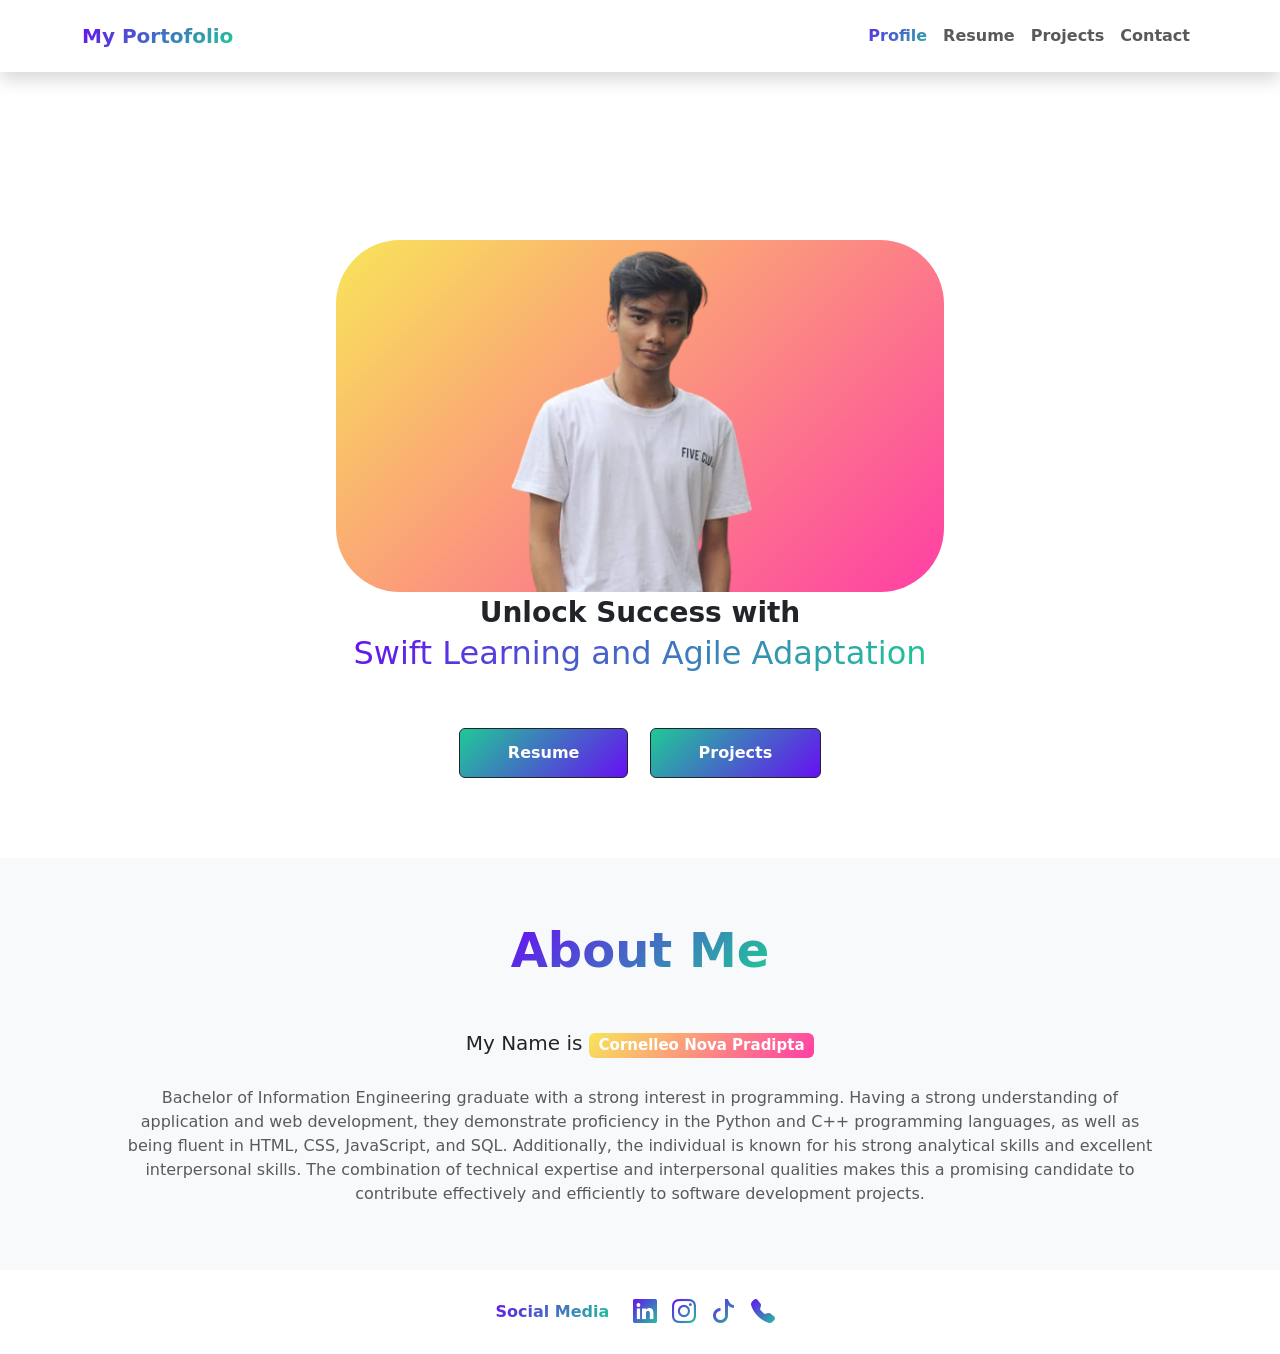
<file: index.html>
<!DOCTYPE html>
<html lang="en">

<head>
  <!-- Required meta tags -->
  <meta charset="utf-8" />
  <meta name="viewport" content="width=device-width, initial-scale=1" />

  <!-- Bootstrap CSS -->
  <link href="https://cdn.jsdelivr.net/npm/bootstrap@5.0.2/dist/css/bootstrap.min.css" rel="stylesheet"
    integrity="sha384-EVSTQN3/azprG1Anm3QDgpJLIm9Nao0Yz1ztcQTwFspd3yD65VohhpuuCOmLASjC" crossorigin="anonymous" />
  <link
    href="https://fonts.googleapis.com/css2?family=Plus+Jakarta+Sans:wght@100;200;300;400;500;600;700;800;900&amp;display=swap"
    rel="stylesheet" />
  <!-- Bootstrap icons-->
  <link href="https://cdn.jsdelivr.net/npm/bootstrap-icons@1.8.1/font/bootstrap-icons.css" rel="stylesheet" />
  <!-- Core theme CSS (includes Bootstrap)-->
  <!-- Tambahkan Bootstrap JS dan Popper.js (diperlukan untuk popover Bootstrap) -->
  <script src="https://code.jquery.com/jquery-3.5.1.slim.min.js"></script>
  <script src="https://cdn.jsdelivr.net/npm/@popperjs/core@2.9.3/dist/umd/popper.min.js"></script>
  <script src="https://stackpath.bootstrapcdn.com/bootstrap/4.5.2/js/bootstrap.min.js"></script>
  <!-- My AOS -->
  <link href="https://unpkg.com/aos@2.3.1/dist/aos.css" rel="stylesheet">

  <!--My CSS-->
  <link rel="stylesheet" href="style.css" />

  <title>My Portofolio | Cornelleo Nova Pradipta</title>
</head>

<body>
  <main class="flex-shrink-0 ">
    <!--Navbar-->
    <nav class="navbar navbar-expand-lg navbar-light bg-white py-3 shadow fixed-top">
      <div class="container">
        <a class="navbar-brand " href="index.html"><span class="fw-bolder text-gradient">My Portofolio</span></a>
        <button class="navbar-toggler" type="button" data-bs-toggle="collapse" data-bs-target="#navbarNav"
          aria-controls="navbarNav" aria-expanded="false" aria-label="Toggle navigation">
          <span class="navbar-toggler-icon"></span>
        </button>
        <div class="collapse navbar-collapse" id="navbarNav">
          <ul class="navbar-nav ms-auto">
            <li class="nav-item">
              <a class="nav-link active text-gradient fw-bold" aria-current="page" href="index.html">Profile</a>
            </li>
            <li class="nav-item">
              <a class="nav-link fw-bold" href="resume.html">Resume</a>
            </li>
            <li class="nav-item">
              <a class="nav-link fw-bold" href="Project.html">Projects</a>
            </li>
            <li class="nav-item">
              <a class="nav-link fw-bold" href="#">Contact</a>
            </li>
          </ul>
        </div>
      </div>
    </nav>
    <!-- Akhir Navbar-->

    <!--Jumbotron-->
    <section class="jumbotron text-center">
      <div class="col-xxl-12">
        <div class="d-flex justify-content-center mt-5 mt-xxl-0" >
          <div class="profile bg-gradient-primary-to-secondary" >
            <!-- TIP: For best results, use a photo with a transparent background like the demo example below-->
            <!-- Watch a tutorial on how to do this on YouTube (link)-->
            <img class="profile-img" src="img/CNP2.png" alt="profile"  />
            <a href="resume.html" class="btn btn-outline-info bg-gradient-secondary-to-third text-white btn-profile">Show Detail Profile</a>
              <div class=" dots-1 ">
                <!-- SVG Dots-->
                <svg version=" 1.1" xmlns="http://www.w3.org/2000/svg" xmlns:xlink="http://www.w3.org/1999/xlink"
              x="0px" y="0px" viewBox="0 0 191.6 1215.4" style="enable-background: new 0 0 191.6 1215.4"
              xml:space="preserve">
            <g transform="translate(0.000000,1280.000000) scale(0.100000,-0.100000)">
              <path
                d="M227.7,7668.6c-105-35-200-141-222-248c-43-206,163-412,369-369c155,32,275,190,260,339c-11,105-90,213-190,262        C383.7,7681.6,289.7,7688.6,227.7,7668.6z">
              </path>
              <path
                d="M1507.7,7668.6c-105-35-200-141-222-248c-43-206,163-412,369-369c155,32,275,190,260,339c-11,105-90,213-190,262        C1663.7,7681.6,1569.7,7688.6,1507.7,7668.6z">
              </path>
              <path
                d="M227.7,6388.6c-105-35-200-141-222-248c-43-206,163-412,369-369c155,32,275,190,260,339c-11,105-90,213-190,262        C383.7,6401.6,289.7,6408.6,227.7,6388.6z">
              </path>
              <path
                d="M1507.7,6388.6c-105-35-200-141-222-248c-43-206,163-412,369-369c155,32,275,190,260,339c-11,105-90,213-190,262        C1663.7,6401.6,1569.7,6408.6,1507.7,6388.6z">
              </path>
              <path
                d="M227.7,5108.6c-105-35-200-141-222-248c-43-206,163-412,369-369c155,32,275,190,260,339c-11,105-90,213-190,262        C383.7,5121.6,289.7,5128.6,227.7,5108.6z">
              </path>
              <path
                d="M1507.7,5108.6c-105-35-200-141-222-248c-43-206,163-412,369-369c155,32,275,190,260,339c-11,105-90,213-190,262        C1663.7,5121.6,1569.7,5128.6,1507.7,5108.6z">
              </path>
              <path
                d="M227.7,3828.6c-105-35-200-141-222-248c-43-206,163-412,369-369c155,32,275,190,260,339c-11,105-90,213-190,262        C383.7,3841.6,289.7,3848.6,227.7,3828.6z">
              </path>
              <path
                d="M1507.7,3828.6c-105-35-200-141-222-248c-43-206,163-412,369-369c155,32,275,190,260,339c-11,105-90,213-190,262        C1663.7,3841.6,1569.7,3848.6,1507.7,3828.6z">
              </path>
              <path
                d="M227.7,2548.6c-105-35-200-141-222-248c-43-206,163-412,369-369c155,32,275,190,260,339c-11,105-90,213-190,262        C383.7,2561.6,289.7,2568.6,227.7,2548.6z">
              </path>
              <path
                d="M1507.7,2548.6c-105-35-200-141-222-248c-43-206,163-412,369-369c155,32,275,190,260,339c-11,105-90,213-190,262        C1663.7,2561.6,1569.7,2568.6,1507.7,2548.6z">
              </path>
              <path
                d="M227.7,1268.6c-105-35-200-141-222-248c-43-206,163-412,369-369c155,32,275,190,260,339c-11,105-90,213-190,262        C383.7,1281.6,289.7,1288.6,227.7,1268.6z">
              </path>
            </g>
                </svg>
            <!-- END of SVG dots-->
          </div>
          <div class="dots-3">
            <!-- SVG Dots-->
            <svg version="1.1" xmlns="http://www.w3.org/2000/svg" xmlns:xlink="http://www.w3.org/1999/xlink" x="0px"
              y="0px" viewBox="0 0 191.6 1215.4" style="enable-background: new 0 0 191.6 1215.4" xml:space="preserve">
              <g transform="translate(0.000000,1280.000000) scale(0.100000,-0.100000)">
                <path
                  d="M1507.7,11508.6c-151-50-253-216-222-362c25-119,136-230,254-255c194-41,395,142,375,339c-11,105-90,213-190,262        C1663.7,11521.6,1569.7,11528.6,1507.7,11508.6z">
                </path>
                <path
                  d="M227.7,10228.6c-105-35-200-141-222-248c-43-206,163-412,369-369c155,32,275,190,260,339c-11,105-90,213-190,262        C383.7,10241.6,289.7,10248.6,227.7,10228.6z">
                </path>
                <path
                  d="M1507.7,10228.6c-105-35-200-141-222-248c-43-206,163-412,369-369c155,32,275,190,260,339c-11,105-90,213-190,262        C1663.7,10241.6,1569.7,10248.6,1507.7,10228.6z">
                </path>
                <path
                  d="M227.7,8948.6c-105-35-200-141-222-248c-43-206,163-412,369-369c155,32,275,190,260,339c-11,105-90,213-190,262        C383.7,8961.6,289.7,8968.6,227.7,8948.6z">
                </path>
                <path
                  d="M1507.7,8948.6c-105-35-200-141-222-248c-43-206,163-412,369-369c155,32,275,190,260,339c-11,105-90,213-190,262        C1663.7,8961.6,1569.7,8968.6,1507.7,8948.6z">
                </path>
                <path
                  d="M227.7,7668.6c-105-35-200-141-222-248c-43-206,163-412,369-369c155,32,275,190,260,339c-11,105-90,213-190,262        C383.7,7681.6,289.7,7688.6,227.7,7668.6z">
                </path>
                <path
                  d="M1507.7,7668.6c-105-35-200-141-222-248c-43-206,163-412,369-369c155,32,275,190,260,339c-11,105-90,213-190,262        C1663.7,7681.6,1569.7,7688.6,1507.7,7668.6z">
                </path>
                <path
                  d="M227.7,6388.6c-105-35-200-141-222-248c-43-206,163-412,369-369c155,32,275,190,260,339c-11,105-90,213-190,262        C383.7,6401.6,289.7,6408.6,227.7,6388.6z">
                </path>
                <path
                  d="M1507.7,6388.6c-105-35-200-141-222-248c-43-206,163-412,369-369c155,32,275,190,260,339c-11,105-90,213-190,262        C1663.7,6401.6,1569.7,6408.6,1507.7,6388.6z">
                </path>
                <path
                  d="M227.7,5108.6c-105-35-200-141-222-248c-43-206,163-412,369-369c155,32,275,190,260,339c-11,105-90,213-190,262        C383.7,5121.6,289.7,5128.6,227.7,5108.6z">
                </path>
                <path
                  d="M1507.7,5108.6c-105-35-200-141-222-248c-43-206,163-412,369-369c155,32,275,190,260,339c-11,105-90,213-190,262        C1663.7,5121.6,1569.7,5128.6,1507.7,5108.6z">
                </path>
              </g>
            </svg>
            <!-- END of SVG dots-->
          </div>
          <!-- END of SVG dots-->
        </div> 
      </div>
      </div>
      <div class="container px-5 pb-5 ">
        <!-- <div class="badge bg-gradient-primary-to-secondary text-white mb-4  ">
          <div class="text-uppercase">Software Developer &middot; Video Editing &middot; </div>
          <div class="text-uppercase"> Design Graphic &middot; Content Moderator</div>
        </div> -->
        <div class="fs-3 fw-light fw-bold">Unlock Success with</div>
        <div class="text-center">
          <h2 class="text-center"><span class="text-gradient d-inline">
              Swift Learning and Agile Adaptation</span></h2>
        </div>
      </div>
      <div class="text-center">
        <a class="btn btn-outline-dark btn-lg px-5 py-3 me-sm-3 fs-6 fw-bolder badge bg-gradient-secondary-to-third text-white"
          href="resume.html">Resume</a>
        <a class="btn btn-outline-dark btn-lg px-5 py-3 fs-6 fw-bolder badge bg-gradient-secondary-to-third text-white"
          href="project.html">Projects</a>
      </div>

    </section>
    <!-- Akhir Jumbotron-->

    <!-- About Me-->
    <section class="bg-light py-5">
      <div class="container px-5" data-aos-delay="100">
        <div class="row gx-5 justify-content-center">
          <div class="col-xxl-8">
            <div class="text-center my-3">
              <h2 class="display-5 fw-bolder" >
                <span class="text-gradient d-inline" >About Me</span>
              </h2>
              <p class="lead fw-light mb-1 my-5"><span class="">My Name is</span>
                <span class="badge bg-gradient-primary-to-secondary text-white mb-4">Cornelleo Nova Pradipta</span>
              </p>
              <p class="text-muted">
                Bachelor of Information Engineering graduate with a strong interest in programming.
                Having a strong understanding of application and web development, they demonstrate proficiency in
                the Python and C++ programming languages, as well as being fluent in HTML, CSS, JavaScript, and SQL.
                Additionally, the individual is known for his strong analytical skills and excellent interpersonal
                skills.
                The combination of technical expertise and interpersonal qualities makes this a promising candidate to
                contribute
                effectively and efficiently to software development projects.
              </p>
            </div>
          </div>
        </div>
      </div>
    </section>
    <!-- Akhir About Me-->
  </main>
  <!-- Footer-->
  
  <footer class="bg-white py-4 mt-auto">
    <div class="container px-5">
      <div class="row align-items-center justify-content-center flex-column flex-sm-row">
        <div class="col-auto">
          <div class="large m-0 text-gradient fw-bold">Social Media</div>
        </div>
        <div class="col-auto">
          <a class="text-gradient larger" href="https://www.linkedin.com/in/cornelnovaa/"><i class="bi bi-linkedin"></i></a>
            <a class="text-gradient larger" href="https://www.instagram.com/cornelnovaa/?hl=id"><i
                class="bi bi-instagram "></i></a>
            <a class="text-gradient larger" href="https://www.tiktok.com/@cornelnova"><i class="bi bi-tiktok"></i></a>
            <a class="text-gradient larger" href="https://wa.me/08993371852"><i class="bi bi-telephone-fill"></i></a>
        </div>
      </div>
    </div>
  </footer>
</body>


<script src="https://cdn.jsdelivr.net/npm/bootstrap@5.0.2/dist/js/bootstrap.bundle.min.js"
  integrity="sha384-MrcW6ZMFYlzcLA8Nl+NtUVF0sA7MsXsP1UyJoMp4YLEuNSfAP+JcXn/tWtIaxVXM" crossorigin="anonymous">
  </script>
<script type="text/javascript" src="js/vanilla-tilt.min.js"></script>
<script type="text/javascript">
	VanillaTilt.init(document.querySelector(".profile"), {
		max: 25,
		speed: 400
	});
</script>
<script src="https://unpkg.com/aos@2.3.1/dist/aos.js"></script>
<script>
  AOS.init();
</script>

</html>
</file>
<file: style.css>
.text-gradient {
  background: -webkit-linear-gradient(315deg, #6610f2 0%, #20c997 100%);
  -webkit-background-clip: text;
  -webkit-text-fill-color: transparent;
  color: transparent;
}

.text-justify {
  text-align: justify;
}

/* Colour Section*/
.colored-outline-button {
  border-color: #6610f2;
  /* Ganti dengan kode warna HEX yang diinginkan */
  color: #6610f2;
  /* Warna teks pada tombol */
}

.colored-outline-button:hover {
  background-color: #6610f2;
  /* Ganti dengan kode warna HEX yang diinginkan */
  color: #ffffff;
  /* Warna teks ketika tombol aktif/diklik */
}

.popover-title {
  background-color: #20c997;
  /* Ganti 'yourPopoverColor' dengan kode warna yang diinginkan untuk popover title */
  color: #20c997;
  /* Ganti 'yourPopoverTextColor' dengan kode warna teks yang diinginkan untuk popover title */
}

.colored-outline:hover {
  color: #6610f2;
  /* Warna teks ketika tombol aktif/diklik */
  font-weight: bold;
}

.bg-gradient {
  background-image: var(--bs-gradient) !important;
}

.text-uppercase {
  text-transform: uppercase !important;
}

.fw-bolder {
  font-weight: bolder !important;
}

.bg-gradient-primary-to-secondary {
  background: #1e30f3;
  background: linear-gradient(135deg, #F8E559 0%, #FF3EA5 100%);
}

.bg-gradient-secondary-to-third {
  background: #1e30f3;
  background: linear-gradient(135deg, #20c997 0%, #6610f2 100%);
}

.badge {
  --bs-badge-padding-x: 0.65em;
  --bs-badge-padding-y: 0.35em;
  --bs-badge-font-size: 0.75em;
  --bs-badge-font-weight: 700;
  --bs-badge-color: #fff;
  --bs-badge-border-radius: 0.375rem;
  display: inline-block;
  padding: var(--bs-badge-padding-y) var(--bs-badge-padding-x);
  font-size: var(--bs-badge-font-size);
  font-weight: var(--bs-badge-font-weight);
  line-height: 1;
  color: var(--bs-badge-color);
  text-align: center;
  white-space: nowrap;
  vertical-align: baseline;
  border-radius: var(--bs-badge-border-radius);
}

/* Profile Section*/
.profile {
  position: relative;
  height: 75vw;
  width: 75vw;
  border-radius: 5vw;
  margin-top: 5vw;
  max-height: 22rem;
  max-width: 38rem;
  transform-style: preserve-3d;
}

.jumbotron .profile-img {
  height: 30vw;
  max-height: 35rem;
  position: absolute;
  bottom: 0;
  left: 50%;
  transform: translateX(-50%);
}

.jumbotron .dots-1 {
  position: absolute;
  width: 2vw;
  right: 1.5vw;
  top: 4vw;
  fill: #fff;
  opacity: 0;
  transition: 0.5s;
}

.jumbotron:hover .dots-1 {
  opacity: 1;
  top: 10px;
}

.jumbotron .dots-3 {
  position: absolute;
  width: 2vw;
  left: 1.5vw;
  bottom: 6.05vw;
  fill: #fff;
  opacity: 0;
  transition: 0.5s;
}

.jumbotron:hover .dots-3 {
  opacity: 1;
  bottom: 10px;
}

/* Resume Section*/
.resume {
  padding-top: 5rem;
  padding-bottom: 5rem;
}

/* Font Zise Section*/
.larger {
  font-size: 1.5em;
  /* Sesuaikan ukuran ikon sesuai kebutuhan */
  margin-right: 10px;
}

/* Button Responsive Section*/
@media (max-width: 375px) and (max-height: 667px) {
  .btn-responsive {
    width: 50%;
    margin-bottom: 10px;
    /* Atur margin sesuai kebutuhan Anda */
  }
}

/* Custom CSS for Project Card with Carousel */
.card {
  max-width: 800px;
  /* Atur lebar maksimum sesuai kebutuhan Anda */
  margin: 0 auto;
  /* Pusatkan kartu di halaman */
}

.card-color {
  -webkit-box-shadow: 0px 0px 9px 0px rgba(103, 16, 242, 0.5);
  -moz-box-shadow: 0px 0px 9px 0px rgba(103, 16, 242, 0.5);
  box-shadow: 0px 0px 9px 0px rgba(103, 16, 242, 0.5);
}

.project-color {
  -webkit-box-shadow: 0px 0px 9px 0px rgba(32, 201, 150, 0.5);
  -moz-box-shadow: 0px 0px 9px 0px rgba(32, 201, 150, 0.5);
  box-shadow: 0px 0px 9px 0px rgba(32, 201, 150, 0.5);
}

/* .project-card .carousel-item img {
  width: 100%;
  height: auto;
  object-fit: cover;
  /* menjaga aspek rasio dan memotong gambar jika diperlukan */
/* } */
.carousel-inner {
  display: flex;
  align-items: center;
  height: 100%;
  /* Atur tinggi sesuai kebutuhan Anda */
}

.carousel-item {
  text-align: center;
}

.carousel-item img {
  max-height: 100%;
  /* Mencegah gambar melebihi tinggi carousel-item */
  max-width: 100%;
  /* Mencegah gambar melebihi lebar carousel-item */
  width: auto;
  height: auto;
  object-fit: contain;
  /* Sesuaikan dengan kebutuhan Anda, bisa mencoba "cover" atau "contain" */
}

.card-body {
  background-color: #f8f9fa;
  /* Ganti warna latar belakang sesuai kebutuhan Anda */
}

.card h2 {
  color: #007bff;
  /* Ganti warna teks sesuai kebutuhan Anda */
}

.card p {
  color: #6c757d;
  /* Ganti warna teks sesuai kebutuhan Anda */
}

/* 3D Profile*/
.jumbotron {
  padding-top: 8rem;
  padding-bottom: 5rem;
  overflow: hidden;
}

.jumbotron::before {
  padding-top: 5rem;
  padding-bottom: 5rem;
  content: "MY PROFILE";
  background: -webkit-linear-gradient(315deg, #6610f2 0%, #20c997 100%);
  -webkit-background-clip: text;
  -webkit-text-fill-color: transparent;
  position: absolute;
  font-size: 2em;
  font-weight: bold;
  font-style: italic;
  top: 30px;
  opacity: 0;
  left: -100px;
  transition: 0.5s;
}

.jumbotron:hover::before {
  left: 50%;
  transform: translate3d(-50%, 0, 50px);
  opacity: 1;
}

.jumbotron .btn-profile {
  position: absolute;
  bottom: 0;
  opacity: 0;
  left: 50%;
  transition: 0.5s;
  transform: translate3d(-50%, 0, 50px);
}

.jumbotron:hover .btn-profile {
  opacity: 1;
  bottom: 10px;
}

/* Efek Text*/
.efek {
  overflow: hidden;
  white-space: nowrap;
}
</file>
